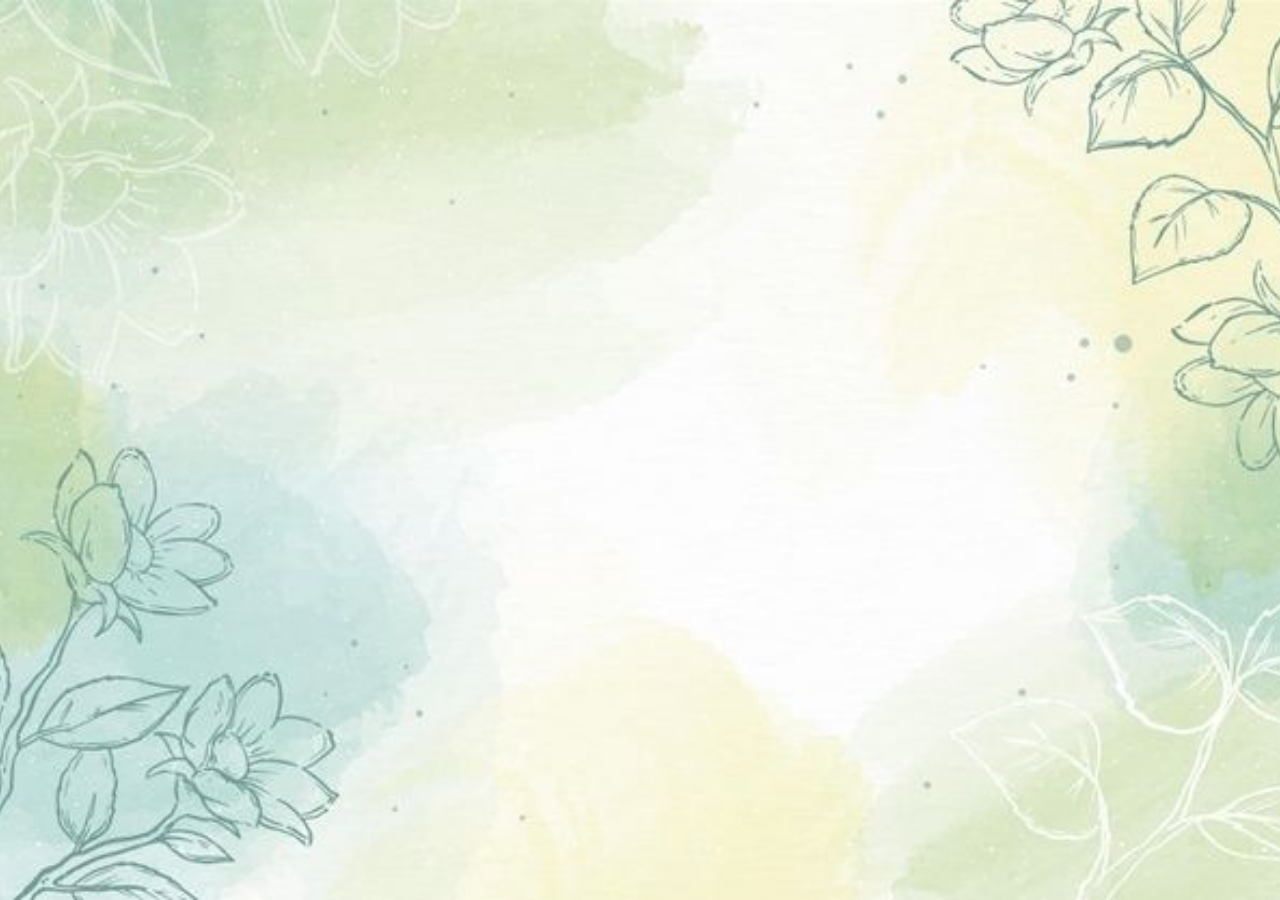
<file: сайт-визитка/index.html>
<!DOCTYPE html>
<html lang="ru">
<head>
    <meta charset="UTF-8">
    <meta name="viewport" content="width=device-width, initial-scale=1.0">
    <title>Регистрация</title>
    <link rel="stylesheet" href="style.css">
</head>
<body>
    <div class="form-container">
        <form id="userForm" action="начальная.html">
            <h2>Заполните данные для входа</h2>
            <div class="input-group">
                <label for="name">Имя *</label>
                <input type="text" id="name" name="name" required>
            </div>
            <div class="input-group">
                <label for="birthdate">Дата рождения *</label>
                <input type="date" id="birthdate" name="birthdate" required>
            </div>
            <div class="input-group">
                <label for="phone">Номер телефона *</label>
                <input type="tel" id="phone" name="phone" placeholder="+7 (XXX) XXX-XX-XX" required>
            </div>
            <button type="submit">Продолжить</button>
        </form>
    </div>
</body>
</html>
</file>
<file: сайт-визитка/style.css>
*{
    margin: 0;
    padding: 0;

}

body{
    font-family: 'Arial', sans-serif;
    background: url("images/фон.jpg") no-repeat center center/cover;
    min-height: 100vh;
    display: flex;
    justify-content: center;
    align-items: center;
}

.form-container{
    background-color: white;
    border: 1px solid #e0e0e0;
    border-left: 4px solid #6dea66; 
    border-radius: 8px;
    box-shadow: 0 5px 15px rgba(0, 0, 0, 0.08);
    animation: dashPulse 2s infinite;
    padding: 40px;
    width: 100%;
    max-width: 400px;
}
@keyframes dashPulse{
    0%, 100% { border-color: #89ea66; }
    50% { border-color: #4fa24b; }
}
h2{
    text-align: center;
    color: #000000;
    margin-bottom: 30px;
    font-size: 24px;
}

.input-group{
    margin-bottom: 20px;
}

label{
    display: block;
    color: #555;
    margin-bottom: 8px;
    font-weight: 500;
}

input[type="text"],
input[type="date"],
input[type="tel"]{
    width: 100%;
    padding: 12px 15px;
    border: 2px solid #e0e0e0;
    border-radius: 8px;
    font-size: 16px;
    transition: border-color 0.3s ease;
}

input:focus{
    outline: none;
    border-color: #4cbc64;
}

button{
    width: 100%;
    padding: 14px;
    background: linear-gradient(45deg, #74f581, #6dff83);
    color: white;
    border: none;
    border-radius: 8px;
    font-size: 18px;
    font-weight: 600;
    cursor: pointer;
    transition: transform 0.2s ease;
}

button:hover{
    transform: translateY(-2px);
}

/* Адаптивность */
@media (max-width: 480px){
    .form-container{
        margin: 20px;
        padding: 30px 20px;
    }
}
.form-container{
    opacity: 0;
    transform: translateY(20px);
    animation: fadeIn 0.8s ease-out forwards;
}

@keyframes fadeIn{
    to{
        opacity: 1;
        transform: translateY(0);
    }
}
input:focus{
    border-color: #70ff88;
    box-shadow: 0 0 5px rgba(57, 237, 105, 0.5);
    outline: none; 
}
h2{
    text-align: center;
    margin-bottom: 20px;
    color: #333;
    font-weight: bold;
    animation: flicker 2s infinite alternate;
}
@keyframes flicker{
    from{
        text-shadow: 0 0 8px rgba(0, 255, 0, 0.4);
    }
    to{
        text-shadow: 0 0 15px rgba(0, 255, 13, 0.496), 0 0 5px rgba(119, 255, 0, 0.5);
    }
}
</file>
